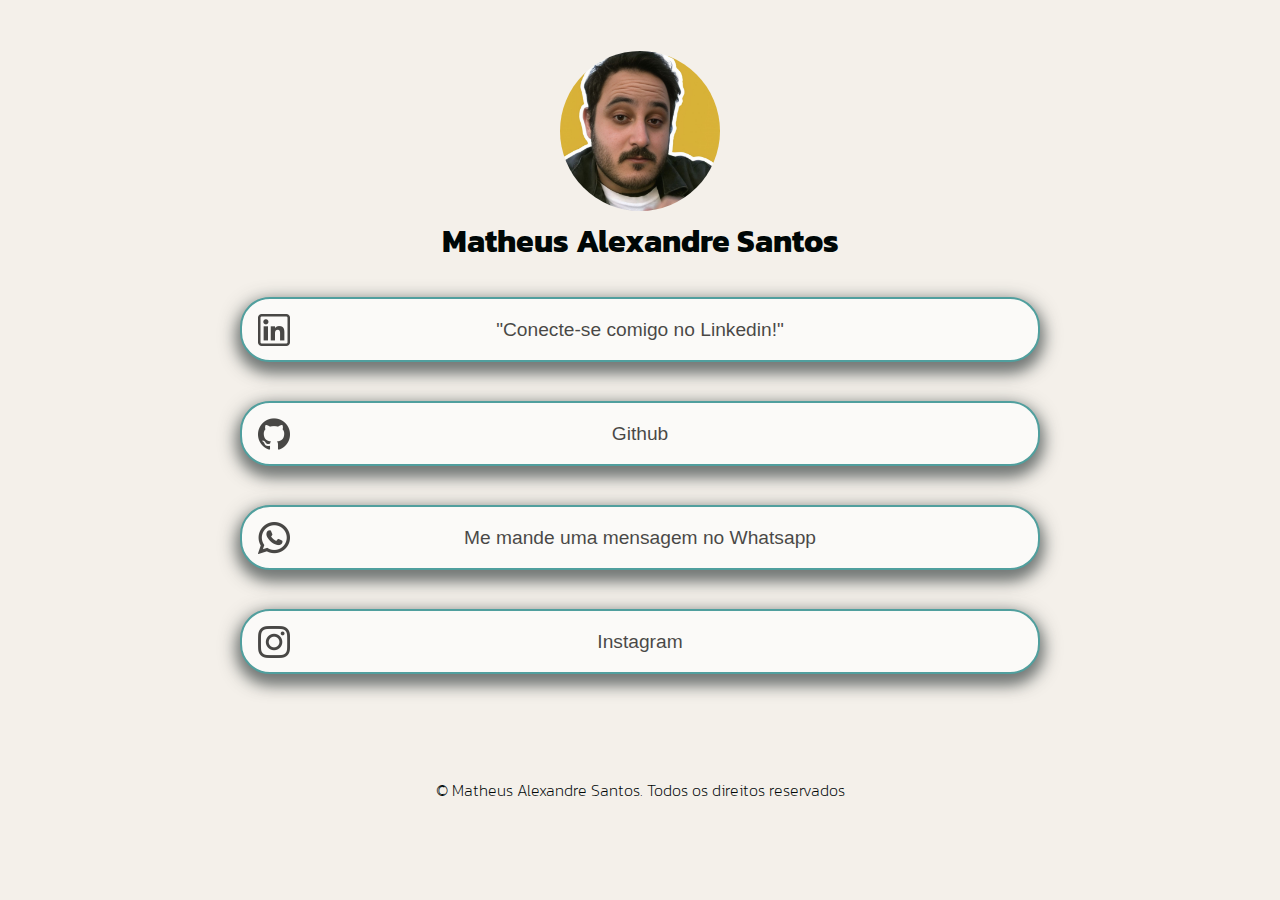
<file: desafio-about-me/index.html>
<!DOCTYPE html>
<html lang="en">
<head>
    <meta charset="UTF-8">
    <meta name="viewport" content="width=device-width, initial-scale=1.0">
    <link rel="stylesheet" href="style.css">
    <title>Matheus Alexandre Santos</title>
</head>
<body>
    <header class="cHeader">
        <img src="./assets/images/math.jpg" alt="math"/>
        <h1 class="nome">Matheus Alexandre Santos</h1>
    </header>
    <main class="container">
        <div class="bloco-1">
            <form action= "https://www.linkedin.com/in/matheus-alexandre-santos/">
                <button id="button01"><img id="img01" src="./assets/icons/linkedin.png" class="img-icon" />"Conecte-se comigo no Linkedin!"</button><br>
            </form>
            <form action="https://github.com/Math-eus-Alexandre/">
                <button id="button02"><img src="./assets/icons/github.png" class="img-icon" />Github</button><br>
            </form>
            <form action="https://api.whatsapp.com/send/?phone=5547997612858&text=Ol%C3%A1%2C+v%C3%AD+o+seu+linktree+e+gostaria+de+mais+informa%C3%A7%C3%B5es+sobre+seus+produtos+e+servi%C3%A7os.&type=phone_number&app_absent=0">
                <button id="button03"><img src="./assets/icons/whatsapp.png" class="img-icon" />Me mande uma mensagem no Whatsapp</button><br>
            </form>
            <form action="https://www.instagram.com/omathalexandre/">
                <button id="button04"><img src="./assets/icons/instagram.png" class="img-icon" />Instagram</button><br>
            </form>
        </div>
    </main>
</body>
<footer>
    <p class="contato">&copy; Matheus Alexandre Santos. Todos os direitos reservados </p>
</footer>
</html>
</file>
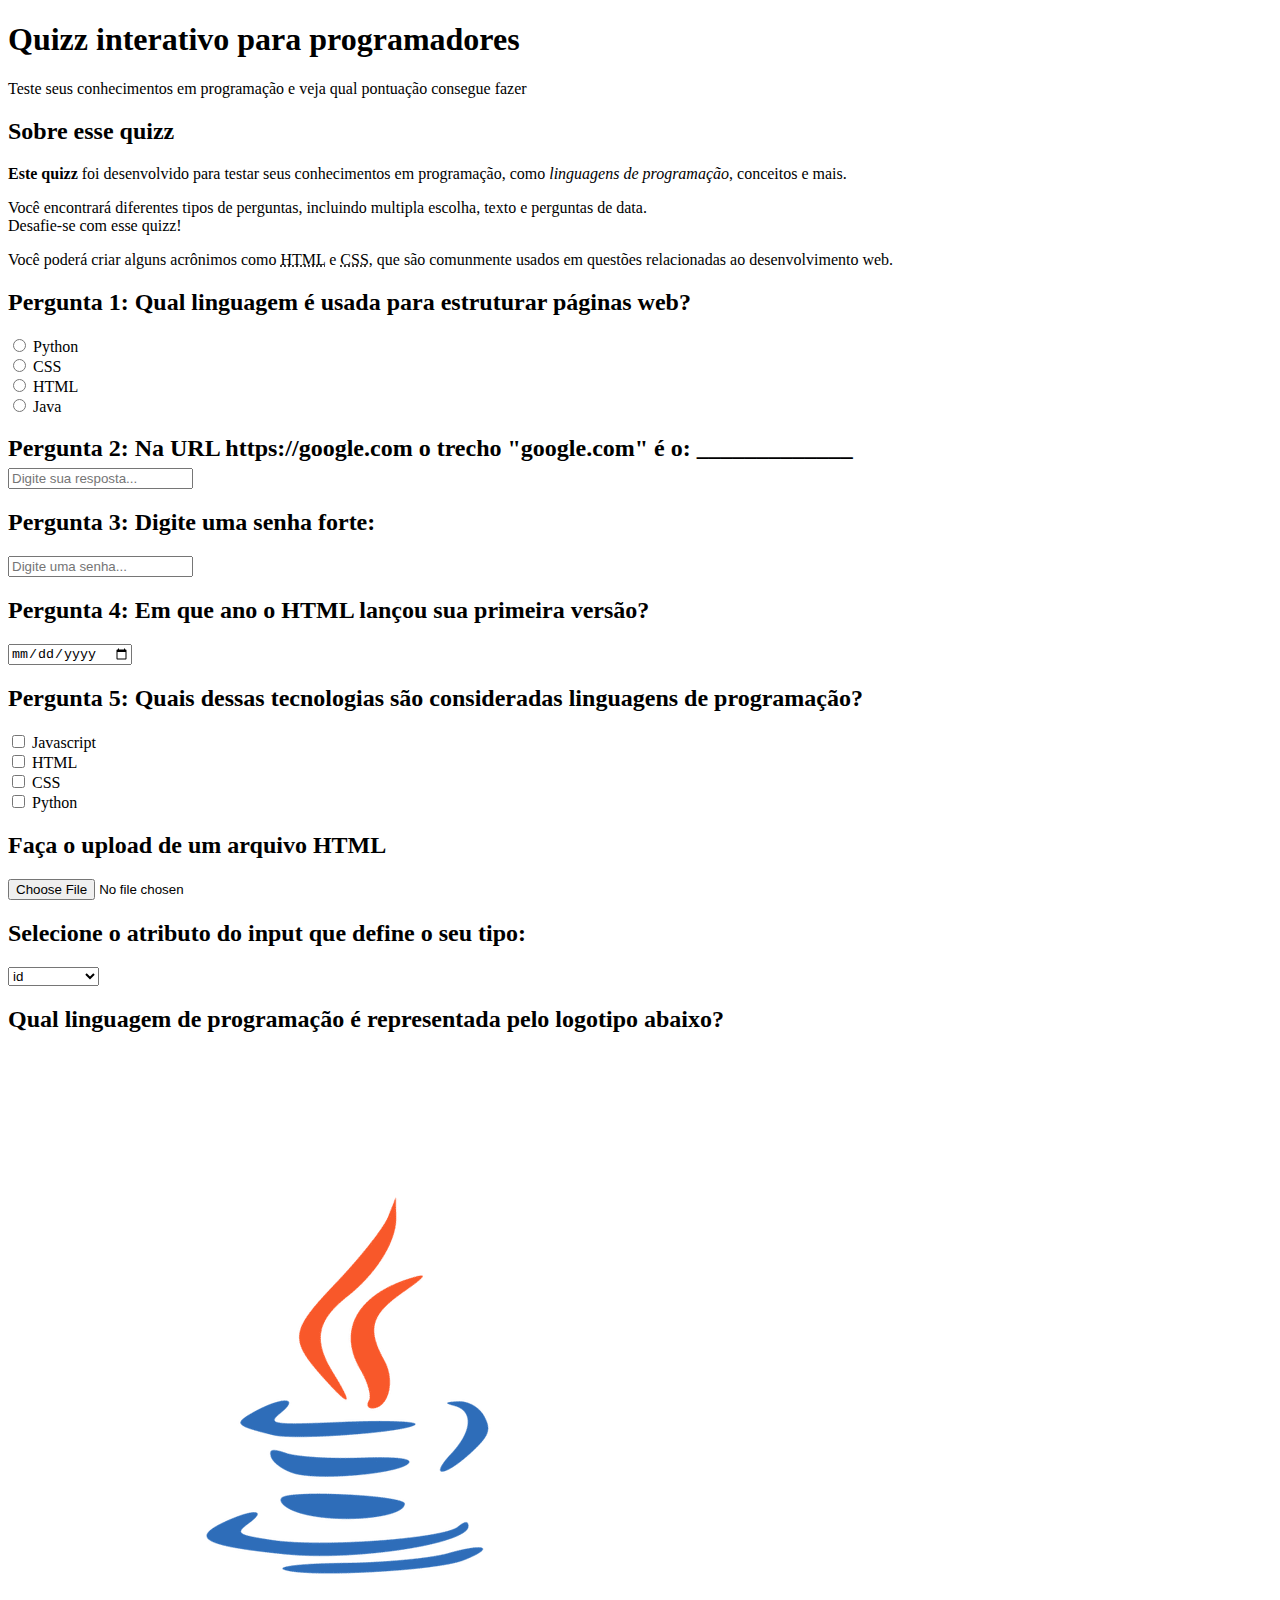
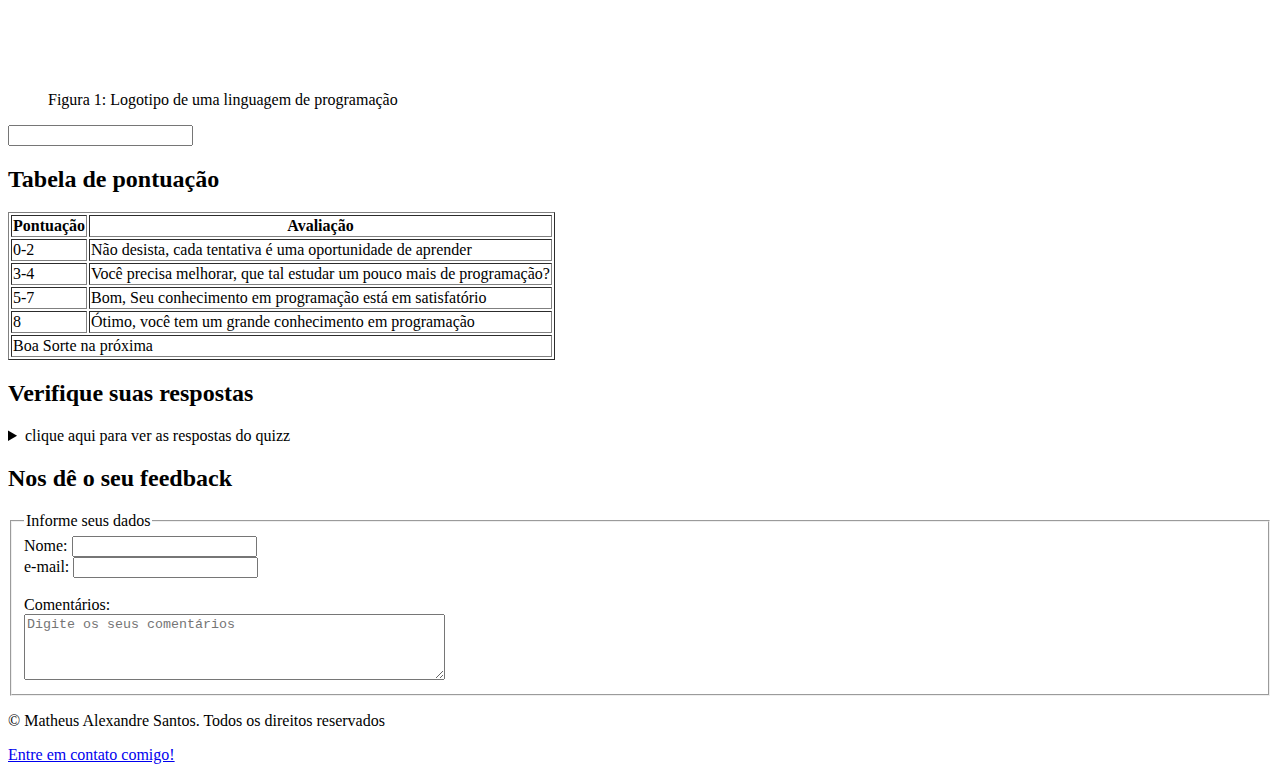
<file: HTML/index.html>
<!DOCTYPE html>

<html>
    <head>
        <title>Quizz para programadores</title>
        <meta name="description" content="Um quizz interativo para testar seus conhecimentos">
    </head>
    <body>
        <header>
            <h1>Quizz interativo para programadores</h1>
            <p>Teste seus conhecimentos em programação e veja qual pontuação consegue fazer</p>
        </header>
        <main>
            <!--Introdução-->
            <section>
                <h2>Sobre esse quizz</h2>
                <p><strong>Este quizz</strong> foi desenvolvido para testar seus conhecimentos em programação, como <em>linguagens de programação</em>, conceitos e mais.</p>
                <p>Você encontrará diferentes tipos de perguntas, incluindo multipla escolha, texto e perguntas de data. <br> Desafie-se com esse quizz!</p>
                <p>Você poderá criar alguns acrônimos como <abbr title="Hyper Text Markup Language">HTML</abbr> e <abbr title="Cascading Style Sheets">CSS</abbr>, que são comunmente usados em questões relacionadas ao desenvolvimento web.</p>
            </section>
            <!--Pergunta 1 (Multipla escolha)-->
            <section>
                <h2>Pergunta 1: Qual linguagem é usada para estruturar páginas web?</h2>
                <form>
                    <input type="radio" value="Python" id="p1a" name="pergunta1">
                    <label for="p1a">Python</label><br>
                    <input type="radio" value="CSS" id="p1b" name="pergunta1">
                    <label for="p1b">CSS</label><br>
                    <input type="radio" value="HTML" id="p1c" name="pergunta1">
                    <label for="p1c">HTML</label><br>
                    <input type="radio" value="Java" id="p1d" name="pergunta1">
                    <label for="p1d">Java</label><br>
                </form>
            </section>
            <!--Pergunta 2 (texto)-->
            <section>
                <h2>Pergunta 2: Na URL https://google.com o trecho "google.com" é o: _____________
                    <form>
                        <input type="text" id="p2" name="pergunta2" placeholder="Digite sua resposta...">
                    </form>
                </h2>
            </section>
            <!--Pergunta 3 (senha)-->
            <section>
                <h2>Pergunta 3: Digite uma senha forte:</h2>
                <form>
                    <input type="password" id="p3" name="pergunta3" placeholder="Digite uma senha...">
                </form>
            </section>
            <!--Pergunta 4 (data)-->
            <section>
                <h2>Pergunta 4: Em que ano o HTML lançou sua primeira versão?</h2>
                <form>
                    <input type="date" id="p4" name="pergunta4">
                </form>
            </section>
            <!--Pergunta 5 (seleção multipla)-->
            <section>
                <h2>Pergunta 5: Quais dessas tecnologias são consideradas linguagens de programação?</h2>
                <form>
                    <input type="checkbox" id="p5a" name="pergunta5">
                    <label for="p5a">Javascript</label><br>
                    <input type="checkbox" id="p5b" name="pergunta5">
                    <label for="p5b">HTML</label><br>
                    <input type="checkbox" id="p5c" name="pergunta5">
                    <label for="p5c">CSS</label><br>
                    <input type="checkbox" id="p5d" name="pergunta5">
                    <label for="p5d">Python</label><br>
                </form>
            </section>
            <!--Pergunta 6 (upload arquivo)-->
            <section>
                <h2>Faça o upload de um arquivo HTML</h2>
                <form>
                    <input type="file" id="p6" name="pergunta 6">
                </form>
            </section>
            <!--Pergunta 7 (menu suspenso)-->
            <section>
                <h2>Selecione o atributo do input que define o seu tipo: </h2>
                <form>
                    <select name="pergunta7" id="p7">
                        <option value="id">id</option>
                        <option value="type">type</option>
                        <option value="placeholder">placeholder</option>
                    </select>
                </form>
            </section>
            <!--Pergunta 8 (Imagem)-->
            <section>
                <h2>Qual linguagem de programação é representada pelo logotipo abaixo?</h2><br>
                <figure>
                <img src="./assets/java.webp" alt="logotipo de uma linguagem de programação"><br>
                <figcaption>Figura 1: Logotipo de uma linguagem de programação</figcaption>
                </figure>
                <form>
                    <input type="text" id="p8" name="pergunta8">
                </form>
            </section>
            <!--Tabela de pontuação-->
            <section>
                <h2>Tabela de pontuação</h2>
                <table border="1">
                    <thead>
                        <tr>
                            <th>Pontuação</th>
                            <th>Avaliação</th>
                        </tr>
                    </thead>
                    <tbody>
                        <tr>
                            <td>0-2</td>
                            <td>Não desista, cada tentativa é uma oportunidade de aprender</td>
                        </tr>
                        <tr>
                            <td>3-4</td>
                            <td>Você precisa melhorar, que tal estudar um pouco mais de programação?</td>
                        </tr>
                        <tr>
                            <td>5-7</td>
                            <td>Bom, Seu conhecimento em programação está em satisfatório</td>
                        </tr>
                        <tr>
                            <td>8</td>
                            <td>Ótimo, você tem um grande conhecimento em programação</td>
                        </tr>
                    </tbody>
                    <tfoot>
                        <tr>
                            <td colspan="2">Boa Sorte na próxima</td>
                        </tr>
                    </tfoot>
                </table>
            </section>
            <!--Lista de Respostas-->
            <section>
                <h2>Verifique suas respostas</h2>
                <details>
                    <summary>clique aqui para ver as respostas do quizz</summary>
                    <ol>
                        <li>html</li>
                        <li>domínio</li>
                        <li>Abodij!_33</li>
                        <li>1995</li>
                        <li>Javascript e Python</li>
                        <li>Arquivo com extensão HTML</li>
                        <li>Type</li>
                        <li>Java</li>
                    </ol>
                </details>
            </section>
            <!--Formulário de avaliação-->
            <section>
                <h2>Nos dê o seu feedback</h2>
                <form>
                    <fieldset>
                        <legend>Informe seus dados</legend>
                        <label for="name">Nome:</label>
                        <input type="text" id="name" name="name"><br>
                        <label for="name">e-mail:</label>
                        <input type="text" id="name" name="name"><br><br>
                        <label for="comentarios">Comentários:</label><br>
                        <textarea name="comentarios" id="comentarios" rows="4" cols="50" placeholder="Digite os seus comentários"></textarea>
                    </fieldset>
                </form>
            </section>
        </main>
        <footer>
           <p>&copy; Matheus Alexandre Santos. Todos os direitos reservados </p>
           <p><a href="https://linktr.ee/MatheusAlexandreSantos" target="_blank"> Entre em contato comigo! </a></p>
        </footer>
    </body>   
</html>
</file>
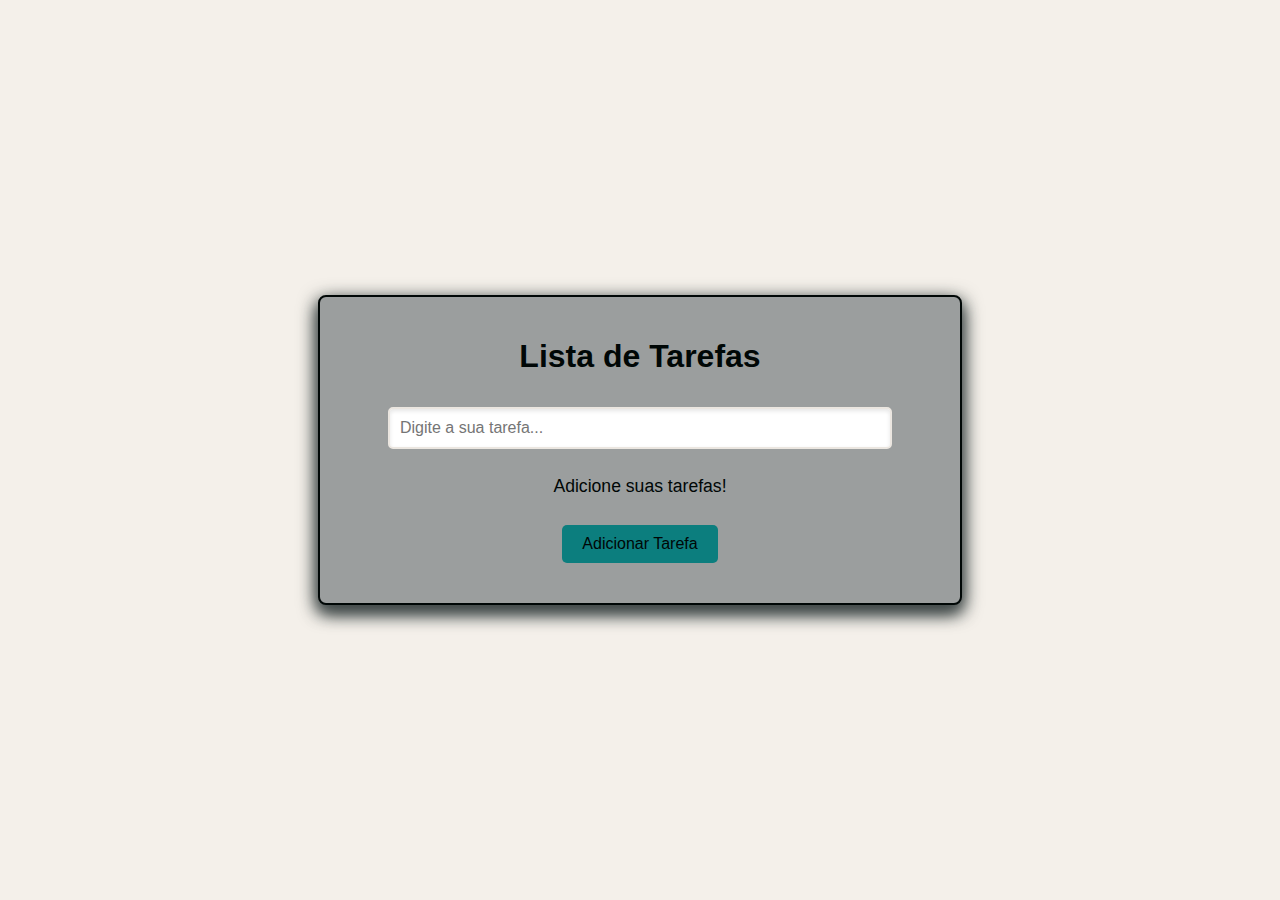
<file: lista-tarefas/index.html>
<!DOCTYPE html>
<html lang="pt-BR">
<head>
  <meta charset="UTF-8">
  <meta name="viewport" content="width=device-width, initial-scale=1.0">
  <title>Lista de Tarefas</title>
  <link rel="stylesheet" href="style.css">
</head>
<body>
  <div class="container">
    <h1>Lista de Tarefas</h1>
    <!--Recebe o input do usuario-->
    <input type="text" id="inputTarefa" placeholder="Digite a sua tarefa...">
    <p>Adicione suas tarefas!</p>
    <!--Chama funcao de adicionar tarefa do script.js-->
    <button onclick="adicionarTarefa()">Adicionar Tarefa</button>
    <p id="mensagem"></p>
    <ul id="listaTarefas">
        
    </ul>
  </div>
  <!--referenciando o arquivo onde fica o codigo javascript-->
  <script src="script.js"></script>
</body>
</html>
</file>
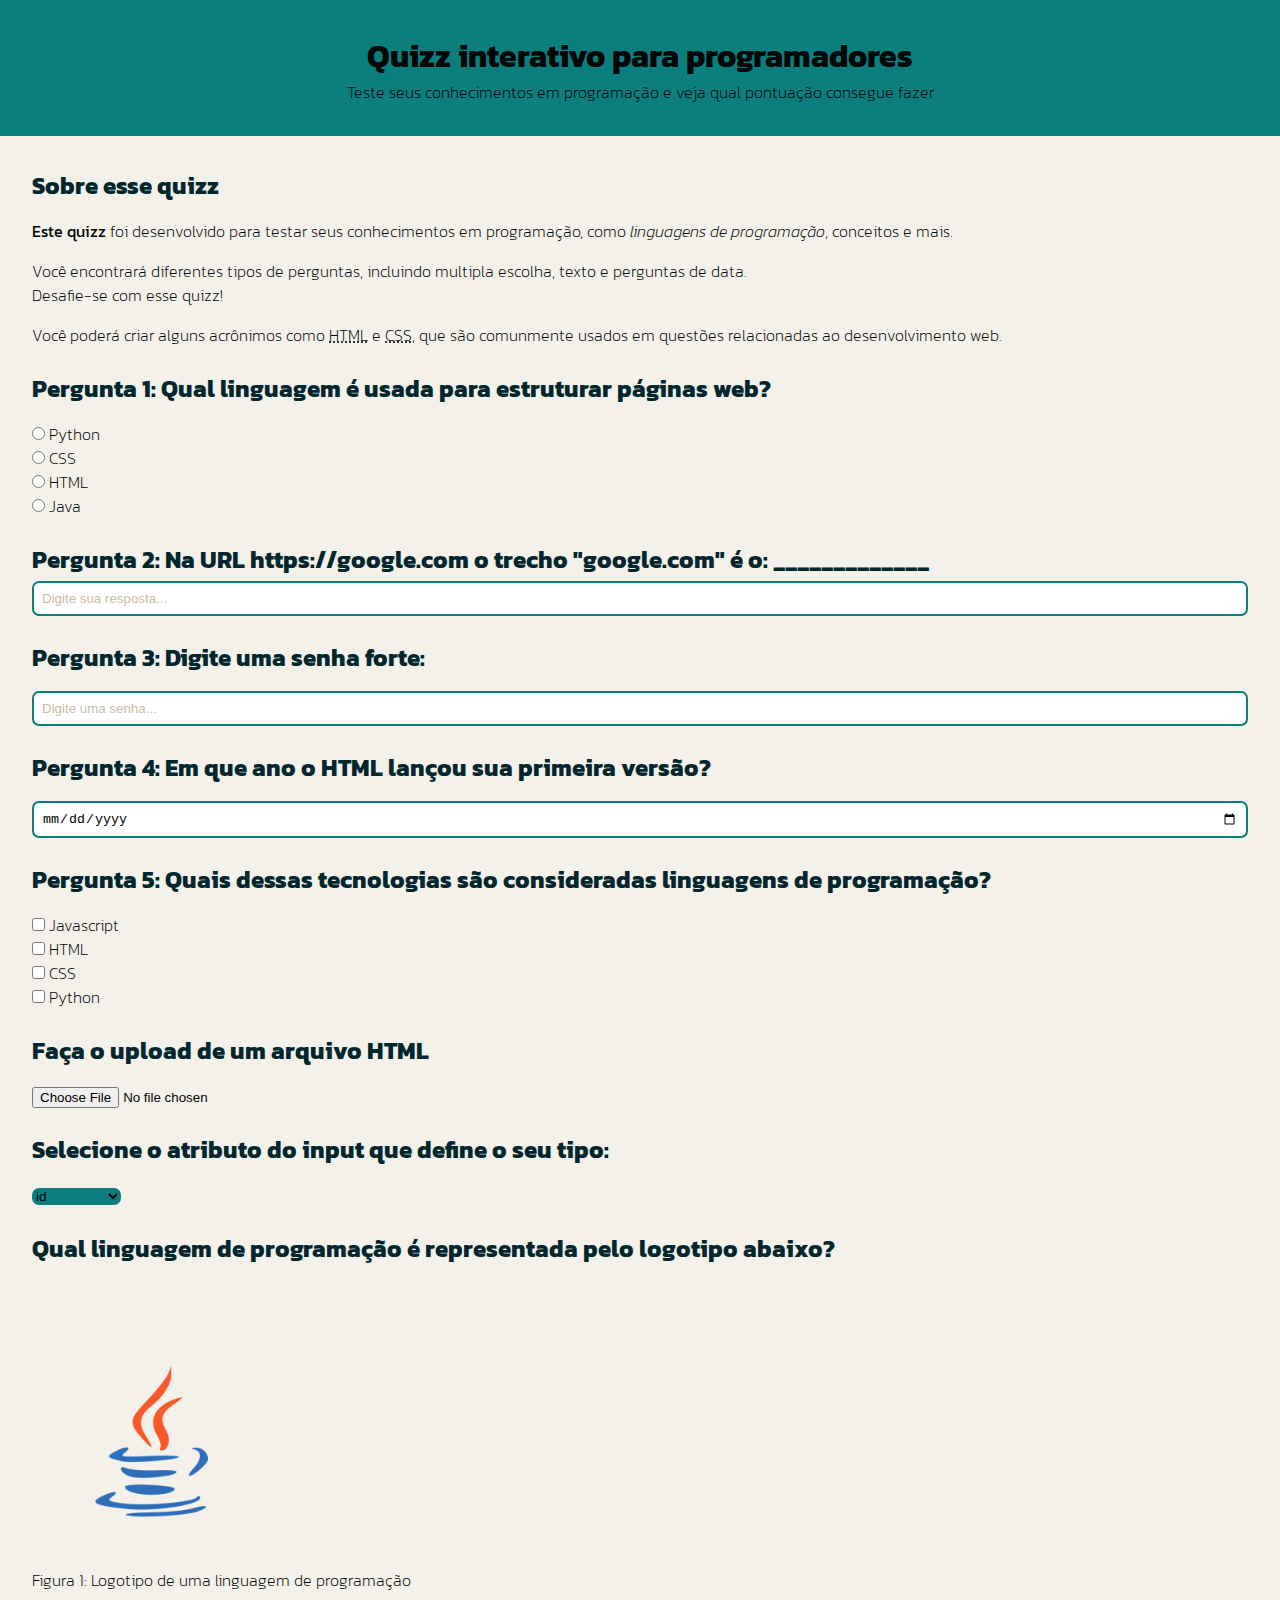
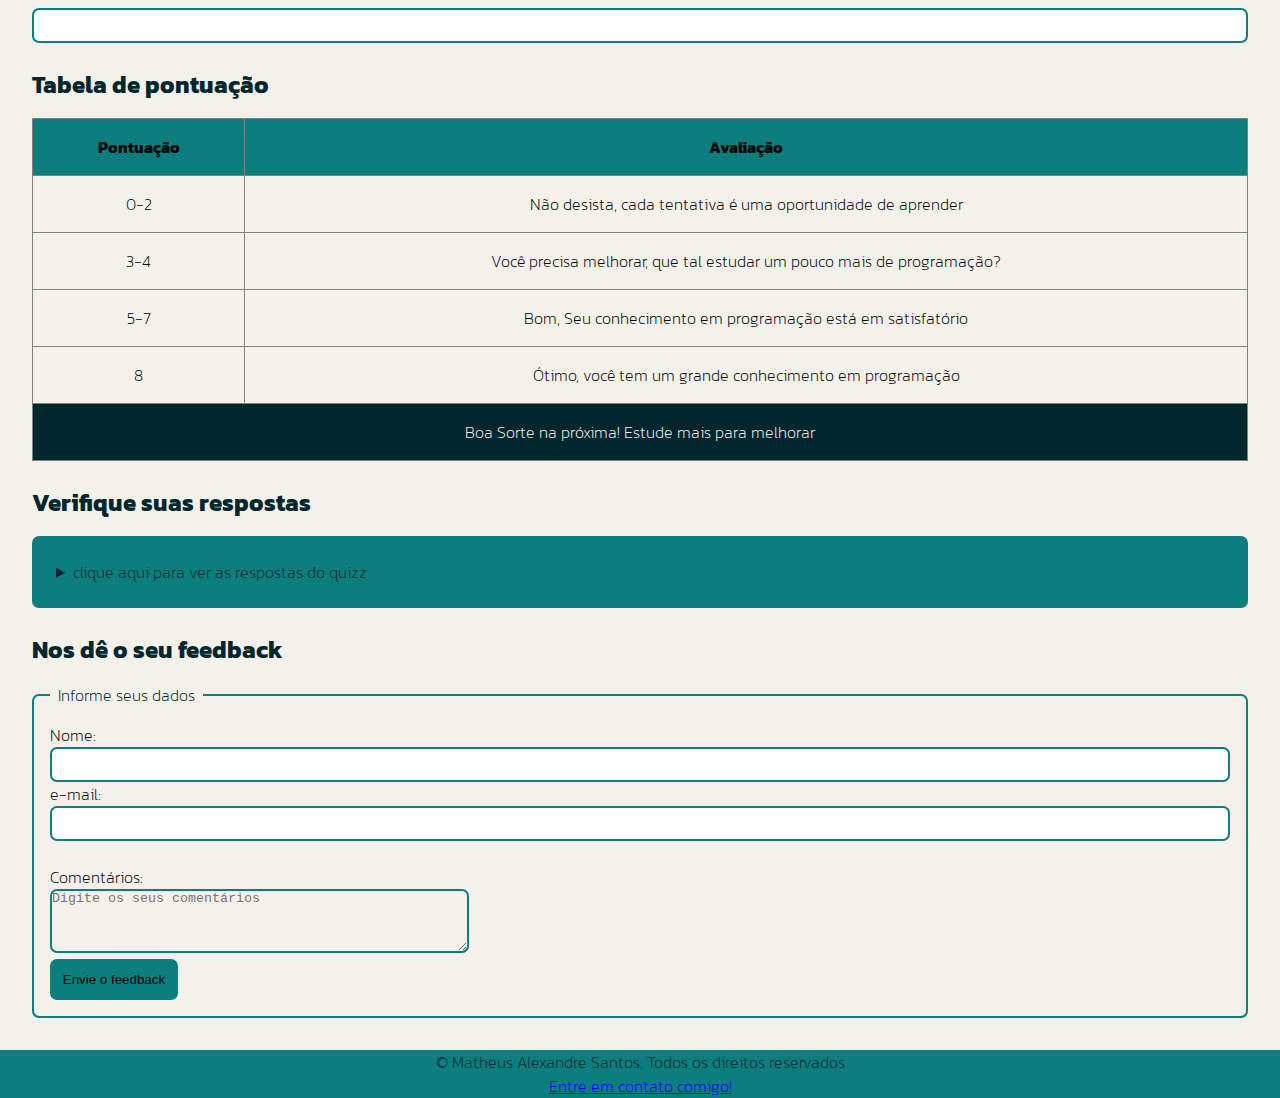
<file: primeiro-projeto/index.html>
<!DOCTYPE html>

<html>
    <head>
        <title>Quizz para programadores</title>
        <meta name="description" content="Um quizz interativo para testar seus conhecimentos">
        <link rel="stylesheet" href="style.css">
    </head>
    <body>
        <header>
            <h1>Quizz interativo para programadores</h1>
            <p>Teste seus conhecimentos em programação e veja qual pontuação consegue fazer</p>
        </header>
        <main>
            <!--Introdução-->
            <section>
                <h2>Sobre esse quizz</h2>
                <p><strong>Este quizz</strong> foi desenvolvido para testar seus conhecimentos em programação, como <em>linguagens de programação</em>, conceitos e mais.</p>
                <p>Você encontrará diferentes tipos de perguntas, incluindo multipla escolha, texto e perguntas de data. <br> Desafie-se com esse quizz!</p>
                <p>Você poderá criar alguns acrônimos como <abbr title="Hyper Text Markup Language">HTML</abbr> e <abbr title="Cascading Style Sheets">CSS</abbr>, que são comunmente usados em questões relacionadas ao desenvolvimento web.</p>
            </section>
            <!--Pergunta 1 (Multipla escolha)-->
            <section>
                <h2>Pergunta 1: Qual linguagem é usada para estruturar páginas web?</h2>
                <form>
                    <input type="radio" value="Python" id="p1a" name="pergunta1">
                    <label for="p1a">Python</label><br>
                    <input type="radio" value="CSS" id="p1b" name="pergunta1">
                    <label for="p1b">CSS</label><br>
                    <input type="radio" value="HTML" id="p1c" name="pergunta1">
                    <label for="p1c">HTML</label><br>
                    <input type="radio" value="Java" id="p1d" name="pergunta1">
                    <label for="p1d">Java</label><br>
                </form>
            </section>
            <!--Pergunta 2 (texto)-->
            <section>
                <h2>Pergunta 2: Na URL https://google.com o trecho "google.com" é o: _____________
                    <form>
                        <input type="text" id="p2" name="pergunta2" placeholder="Digite sua resposta...">
                    </form>
                </h2>
            </section>
            <!--Pergunta 3 (senha)-->
            <section>
                <h2>Pergunta 3: Digite uma senha forte:</h2>
                <form>
                    <input type="password" id="p3" name="pergunta3" placeholder="Digite uma senha...">
                </form>
            </section>
            <!--Pergunta 4 (data)-->
            <section>
                <h2>Pergunta 4: Em que ano o HTML lançou sua primeira versão?</h2>
                <form>
                    <input type="date" id="p4" name="pergunta4">
                </form>
            </section>
            <!--Pergunta 5 (seleção multipla)-->
            <section>
                <h2>Pergunta 5: Quais dessas tecnologias são consideradas linguagens de programação?</h2>
                <form>
                    <input type="checkbox" id="p5a" name="pergunta5">
                    <label for="p5a">Javascript</label><br>
                    <input type="checkbox" id="p5b" name="pergunta5">
                    <label for="p5b">HTML</label><br>
                    <input type="checkbox" id="p5c" name="pergunta5">
                    <label for="p5c">CSS</label><br>
                    <input type="checkbox" id="p5d" name="pergunta5">
                    <label for="p5d">Python</label><br>
                </form>
            </section>
            <!--Pergunta 6 (upload arquivo)-->
            <section>
                <h2>Faça o upload de um arquivo HTML</h2>
                <form>
                    <input type="file" id="p6" name="pergunta 6">
                </form>
            </section>
            <!--Pergunta 7 (menu suspenso)-->
            <section>
                <h2>Selecione o atributo do input que define o seu tipo: </h2>
                <form>
                    <select name="pergunta7" id="p7">
                        <option value="id">id</option>
                        <option value="type">type</option>
                        <option value="placeholder">placeholder</option>
                    </select>
                </form>
            </section>
            <!--Pergunta 8 (Imagem)-->
            <section>
                <h2>Qual linguagem de programação é representada pelo logotipo abaixo?</h2><br>
                <figure>
                <img src="./assets/java.webp" alt="logotipo de uma linguagem de programação"><br>
                <figcaption>Figura 1: Logotipo de uma linguagem de programação</figcaption>
                </figure>
                <form>
                    <input type="text" id="p8" name="pergunta8">
                </form>
            </section>
            <!--Tabela de pontuação-->
            <section>
                <h2>Tabela de pontuação</h2>
                <table border="1">
                    <thead>
                        <tr>
                            <th>Pontuação</th>
                            <th>Avaliação</th>
                        </tr>
                    </thead>
                    <tbody>
                        <tr>
                            <td>0-2</td>
                            <td>Não desista, cada tentativa é uma oportunidade de aprender</td>
                        </tr>
                        <tr>
                            <td>3-4</td>
                            <td>Você precisa melhorar, que tal estudar um pouco mais de programação?</td>
                        </tr>
                        <tr>
                            <td>5-7</td>
                            <td>Bom, Seu conhecimento em programação está em satisfatório</td>
                        </tr>
                        <tr>
                            <td>8</td>
                            <td>Ótimo, você tem um grande conhecimento em programação</td>
                        </tr>
                    </tbody>
                    <tfoot>
                        <tr>
                            <td colspan="2">Boa Sorte na próxima! Estude mais para melhorar</td>
                        </tr>
                    </tfoot>
                </table>
            </section>
            <!--Lista de Respostas-->
            <section>
                <h2>Verifique suas respostas</h2>
                <details>
                    <summary>clique aqui para ver as respostas do quizz</summary>
                    <ol>
                        <li>html</li>
                        <li>domínio</li>
                        <li>Abodij!_33</li>
                        <li>1995</li>
                        <li>Javascript e Python</li>
                        <li>Arquivo com extensão HTML</li>
                        <li>Type</li>
                        <li>Java</li>
                    </ol>
                </details>
            </section>
            <!--Formulário de avaliação-->
            <section>
                <h2>Nos dê o seu feedback</h2>
                <form>
                    <fieldset>
                        <legend>Informe seus dados</legend>
                        <label for="name">Nome:</label>
                        <input type="text" id="name" name="name"><br>
                        <label for="name">e-mail:</label>
                        <input type="text" id="name" name="name"><br><br>
                        <label for="comentarios">Comentários:</label><br>
                        <textarea name="comentarios" id="comentarios" rows="4" cols="50" placeholder="Digite os seus comentários"></textarea><br>
                        <button onclick="alert('Feedback Enviado!')">Envie o feedback</button>
                    </fieldset>
                </form>
            </section>
        </main>
        <footer>
           <p class="contato">&copy; Matheus Alexandre Santos. Todos os direitos reservados </p>
           <p><a href="https://linktr.ee/MatheusAlexandreSantos" target="_blank"> Entre em contato comigo! </a></p>
        </footer>
    </body>   
</html>
</file>
<file: desafio-about-me/style.css>
@import url('https://fonts.googleapis.com/css2?family=Kanit:ital,wght@0,100;0,200;0,300;0,400;0,500;0,600;0,700;0,800;0,900;1,100;1,200;1,300;1,400;1,500;1,600;1,700;1,800;1,900&display=swap');

* {
    margin: 0;
    padding: 0;
    box-sizing: border-box;
}

body {
    background-color: #f4f0ea;
    color: #000706;
    font-family: "Kanit", sans-serif;
    font-weight: 200;
    font-style: normal;  
    padding: 1.2rem;
}

header {
    padding: 2rem;
    text-align: center;
}

.nome {
    display: flex;
    justify-content: center;
    align-items: center;
    font-size: clamp(1.8rem, 2.5vw, 2.3rem);
    white-space: nowrap;
}

main {
    display: flex;
    flex-direction: column;
    gap: 15px;
}

.container{
    display: flex;
    justify-content: center; 
    align-items: center;
}

.bloco-1{
    display: flex;
    flex-direction: column;
    gap: 15px;
    align-items: stretch;
    width: 100%;
    max-width: 800px;
}

button {

    width: 100%;
    max-width: 800px;
    min-width: 280px;
    height: 65px;
    background-color: #fffffe;
    border: 2px solid #0c7e7e;
    border-radius: 30px;
    box-shadow: 0 8px 16px #414949, 0 6px 20px #2d3837;
    cursor: pointer;
   
    position: relative;
    display: flex;
    align-items: center;
    justify-content: center;
    font-size: clamp(0.9rem, 2.5vw, 1.2rem);
    padding-left: 3rem; 
    padding-right: 3rem;
    text-align: center;
    overflow: hidden;
    transition: 0.3s;
    opacity: 0.7;

}
button:hover {opacity: 1}

img {
    width: 10rem;
    height: 10rem;
    border-radius: 100px;
}

button .img-icon {
    position: absolute;
    left: 1rem;
    width: 2rem;
    height: 2rem;
    pointer-events: none;
    border-radius: 0;

}

footer {
    padding-top: 5rem;
    text-align: center;
}
</file>
<file: lista-tarefas/style.css>
body {
    font-family: Arial, sans-serif;
    display: flex;
    justify-content: center;
    align-items: center;
    height: 100vh;
    margin: 0;
    background-color: #f4f0ea; 
}
.container {
    text-align: center;
    background-color: #9b9e9e;
    padding: 20px;
    border-radius: 8px;
    box-shadow: 0 8px 16px #414949, 0 6px 20px #2d3837;
    width: 90%;
    max-width: 600px;
    border: 2px solid #000706;
}
h1 {
    color: #000706;
}
p {
    color: #000706;
    font-size: 1.1em;
}
button {
    background-color: #0c7e7e;
    color: #000706;
    padding: 10px 20px;
    border: none;
    border-radius: 5px;
    cursor: pointer;
    font-size: 1em;
    transition: background-color 0.3s ease;
    margin-top: 10px;
}
button:hover {
    background-color: #000706;
}
ul {
    list-style: none;
    padding: 0;
    margin-top: 20px;
}
ul li {
    background-color: #F4F0EA;
    color: #000706;
    padding: 10px;
    margin: 5px 0;
    border-radius: 5px;
    box-shadow: 0 2px 4px rgba(0, 0, 0, 0.1);
}

/* Estilo para o campo de entrada */
input[type="text"] {
    padding: 10px;
    width: 80%;
    max-width: 500px;
    margin-top: 10px;
    margin-bottom: 10px;
    border: 2px solid hsl(33, 22%, 90%);
    border-radius: 5px;
    font-size: 1em;
    box-shadow: inset 0 2px 4px rgba(0, 0, 0, 0.1);
    outline: none;
    transition: border-color 0.3s ease;
}
input[type="text"]:focus {
    border-color: #000706;
    box-shadow: inset 0 2px 4px rgba(27, 26, 26, 0.3);
}
</file>
<file: primeiro-projeto/style.css>
@import url('https://fonts.googleapis.com/css2?family=Kanit:ital,wght@0,100;0,200;0,300;0,400;0,500;0,600;0,700;0,800;0,900;1,100;1,200;1,300;1,400;1,500;1,600;1,700;1,800;1,900&display=swap');

* {
    margin: 0;
    padding: 0;
    box-sizing: border-box;
}

body {
    background-color: #f4f0ea;
    color: #000706;
    font-family: "Kanit", sans-serif;
    font-weight: 200;
    font-style: normal;  
}

header {
    padding: 2rem;
    background-color:#0c7e7e;
    text-align: center;
}

main {
    padding: 2rem;
    display: flex;
    flex-direction: column;
    gap: 1.5rem;

}

section {
    display: flex;
    flex-direction: column;
    gap: 1rem;
}

h2 {
    color:#00272d;
}

input[type="radio"], input[type="checkbox"] {
    accent-color: #0c7e7e;
}

input[type="text"], input[type="password"], input[type="date"], input[type="email"]{
    width: 100%;
    padding: 0.5rem;
    border: 2px solid #0c7e7e;
    outline: none;
    border-radius: 7px;
}

input::placeholder{
    color: #cbbba7;
}

select {
    cursor: pointer;
    background-color: #0c7e7e;
    border-radius: 7px;
    border: none;
    outline: none;
}

img {
    width: 15rem;
    border-radius: 7px;
}

table {
    width: 100%;
    border-collapse: collapse;
}

th {
    background-color: #0c7e7e;
    padding: 1rem;
}

td {
    color: #000706;
    padding: 1rem;
    text-align: center;
}

tfoot td {
    background-color:#00272d;
    color: #f4f0ea;
}

details {
    background-color: #0c7e7e;
    border-radius: 7px;
    padding: 1rem;
}

summary {
    color: #00272d;
    margin: 0.5rem;
    cursor: pointer;
}

ol {
    margin-left: 3rem;
}

ol li {
    padding: 0.2rem;
}

fieldset {
    border: 2px solid #0c7e7e;
    border-radius: 7px;
    padding: 1rem;
}

legend {
    color: #00272d;
    padding: 0 0.5rem;
}

textarea{
    background-color: transparent;
    outline: none;
    border-radius: 7px;
    border: 2px solid #0c7e7e;
}

button {
    background-color: #0c7e7e;
    border: none;
    padding: 0.8rem;
    cursor: pointer;
    border-radius: 7px;
}

footer {
    background-color:#0c7e7e;
    text-align: center;
}

.contato {
    color:#00272d;
    text-align: center;
}

a footer {
    text-decoration: none;
}
</file>
